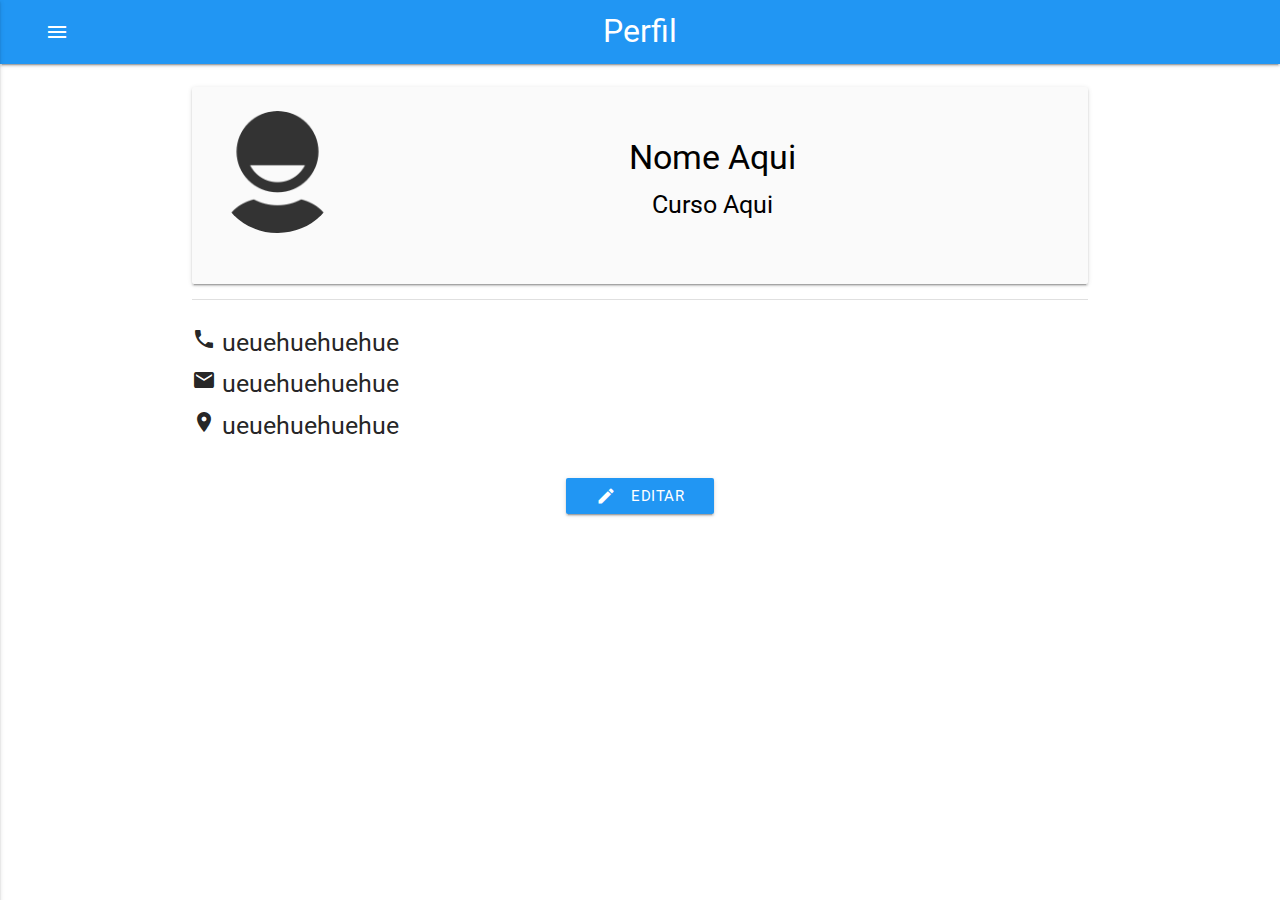
<file: usuario.html>
<!DOCTYPE html>
  <html>
    <head>
      <!--Import Google Icon Font-->
      <link href="https://fonts.googleapis.com/icon?family=Material+Icons" rel="stylesheet">
      <!--Import materialize.css-->
      <link type="text/css" rel="stylesheet" href="css/materialize.css"  media="screen,projection"/>
      <!--Let browser know website is optimized for mobile-->
      <meta name="viewport" content="width=device-width, initial-scale=1.0"/>
    </head>
    <body>

			<!-- Barra de Navegação -->
			<nav>
				<div class="nav-wrapper blue">
					<a href="#" class="brand-logo center">Perfil</a>
					<ul id="nav-mobile" class="left">
        		<li>
							<a href="#" data-activates="slide-out" class="btn-flat"><i class="material-icons">menu</i></a>
						</li>
      		</ul>
				</div>
			</nav>

			<!-- Menu Lateral -->
			<ul id="slide-out" class="side-nav">
				<li> <div class="user-view">
					<div class="background">
						<img src="img/estrada.jpg">
					</div>
					<a href="#!user"><img class="circle" src="img/user.png"></a>
					<a href="#!name"><span class="white-text name">Nome Usuario</span></a>
					<a href="#!email"><span class="white-text email">email@usuario.com</span></a>
				</div>
				</li>
				<li><a href="#!">Home</a></li>
				<li><a href="#!">Perfil</a></li>
				<li><a href="#!">Histórico</a></li>
				<div class="footer">
					<li><div class="divider"></div></li>
					<li><a class="waves-effect" href="#!">Configurações</a></li>
				</div>
			</ul>

			<!--Do usuario-->
      <div class="container">
				<div class="section" align="center">
					<div class="card-panel grey lighten-5 z-depth-1">
          <div class="row valign-wrapper">
            <div class="col s2">
              <img src="img/user(1).png" alt="" class="circle responsive-img">
            </div>
            <div class="col s10">
              <span class="black-text">
                <h4>Nome Aqui</h4>
								<h5>Curso Aqui</h5>
              </span>
            </div>
          </div>
				</div>
				<div class="divider"></div>
				<div class="section" align="left">
					<h5><i class="material-icons">phone</i>   ueuehuehuehue</h5>
					<h5><i class="material-icons">email</i>  ueuehuehuehue</h5>
					<h5><i class="material-icons">room</i>  ueuehuehuehue</h5>
				</div>
				<div class="section" align="center">
					<a class="waves-effect waves-light btn blue"><i class="material-icons left">edit</i>Editar</a>
				</div>
      </div>

      <!--Import jQuery before materialize.js-->
      <script src="https://code.jquery.com/jquery-3.2.1.min.js"></script>
      <script src="js/materialize.js"></script>
    </body>
  </html>
</file>
